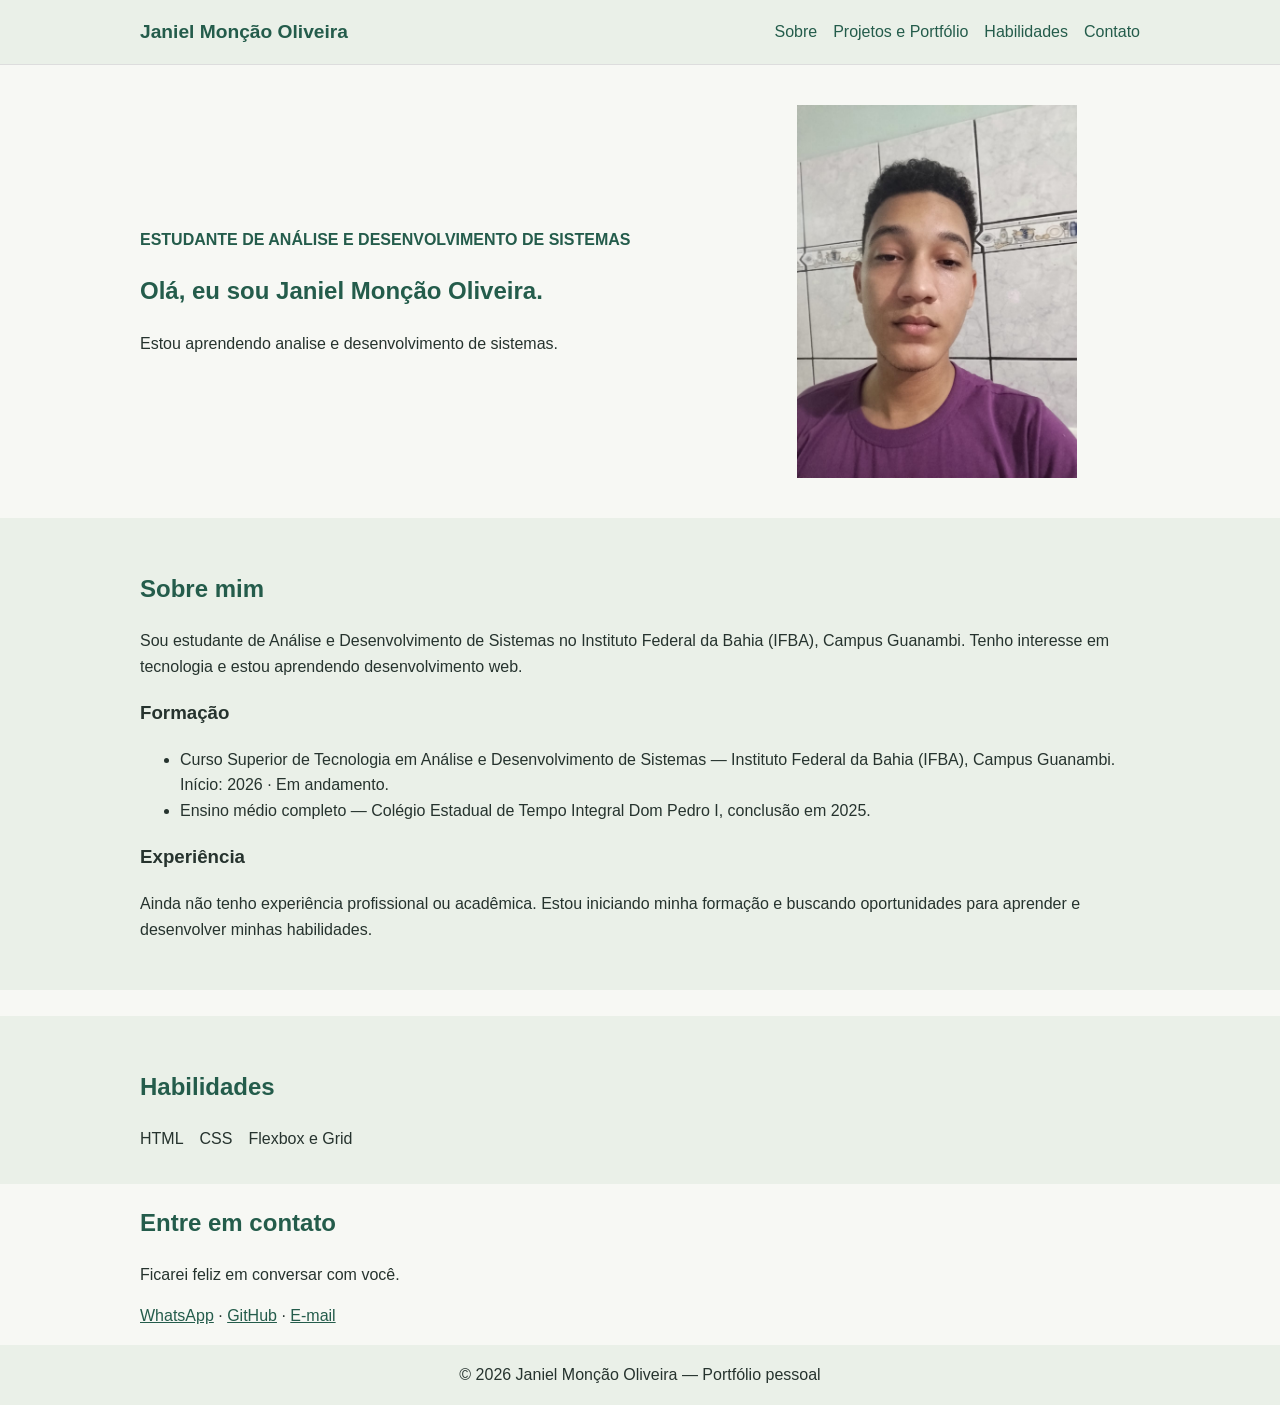
<file: html/index.html>
<!DOCTYPE html>
<html lang="pt-BR">
<head>
    <meta charset="UTF-8">
    <meta name="viewport" content="width=device-width, initial-scale=1.0">
    <meta name="description" content="Portfólio pessoal de Janiel moncao oliveira">
    <title>Portfólio de Janiel</title>
    <link rel="stylesheet" href="../css/style.css">
</head>
<body>
    <header>
        <nav class="largura-pagina-menu" aria-label="Navegação principal">
            <a class="nome-portifolio" href="#inicio">Janiel Monção Oliveira</a>
            <ul>
                <li><a href="#sobre">Sobre</a></li>
                <li><a href="projetos.html">Projetos e Portfólio</a></li>
                <li><a href="#habilidades">Habilidades</a></li>
                <li><a href="#contato">Contato</a></li>
            </ul>
        </nav>
    </header>

    <main>
        <section class="apresentacao-inicial" id="inicio">
            <div>
                <p class="titulo-profissional">ESTUDANTE DE ANÁLISE E DESENVOLVIMENTO DE SISTEMAS</p>
                <h1>Olá, eu sou Janiel Monção Oliveira.</h1>
                <p>Estou aprendendo analise e desenvolvimento de sistemas.</p>
            </div>
            <img class="foto-perfil" src="../assets/img/perfil.jpg" alt="Foto pessoal">
        </section>

        <section class="secao-com-fundo" id="sobre">
            <div class="largura-pagina">
                <h2>Sobre mim</h2>
                <p>Sou estudante de Análise e Desenvolvimento de Sistemas no Instituto Federal da Bahia (IFBA), Campus Guanambi. Tenho interesse em tecnologia e estou aprendendo desenvolvimento web.</p>
                <h3>Formação</h3>
                <ul>
                    <li>Curso Superior de Tecnologia em Análise e Desenvolvimento de Sistemas — Instituto Federal da Bahia (IFBA), Campus Guanambi. Início: 2026 · Em andamento.</li>
                    <li>Ensino médio completo — Colégio Estadual de Tempo Integral Dom Pedro I, conclusão em 2025.</li>
                </ul>
                <h3>Experiência</h3>
                <p>Ainda não tenho experiência profissional ou acadêmica. Estou iniciando minha formação e buscando oportunidades para aprender e desenvolver minhas habilidades.</p>
            </div>
        </section>
<br>
        <section class="fundo" id="habilidades">
            <div class="largura-pagina">
                <h2>Habilidades</h2>
                <ul class="lista-habilidades">
                    <li>HTML</li>
                    <li>CSS</li>
                    <li>Flexbox e Grid</li>
                </ul>
            </div>
        </section>

        <section class="largura-pagina" id="contato">
            <div>
                <h2>Entre em contato</h2>
                <p>Ficarei feliz em conversar com você.</p>
                <p>
                    <a href="https://wa.me/557781138362" target="_blank" rel="noopener noreferrer">WhatsApp</a>
                    · <a href="https://github.com/Janiel-Sancho" target="_blank" rel="noopener noreferrer">GitHub</a>
                    · <a href="https://mail.google.com/mail/?view=cm&amp;to=janiemoncao876%40gmail.com" target="_blank" rel="noopener noreferrer">E-mail</a>
                </p>
            </div>
        </section>
    </main>

    <footer>
        <div class="rodape">
            <p>&copy; 2026 Janiel Monção Oliveira — Portfólio pessoal</p>
        </div>
    </footer>
</body>
</html>
</file>
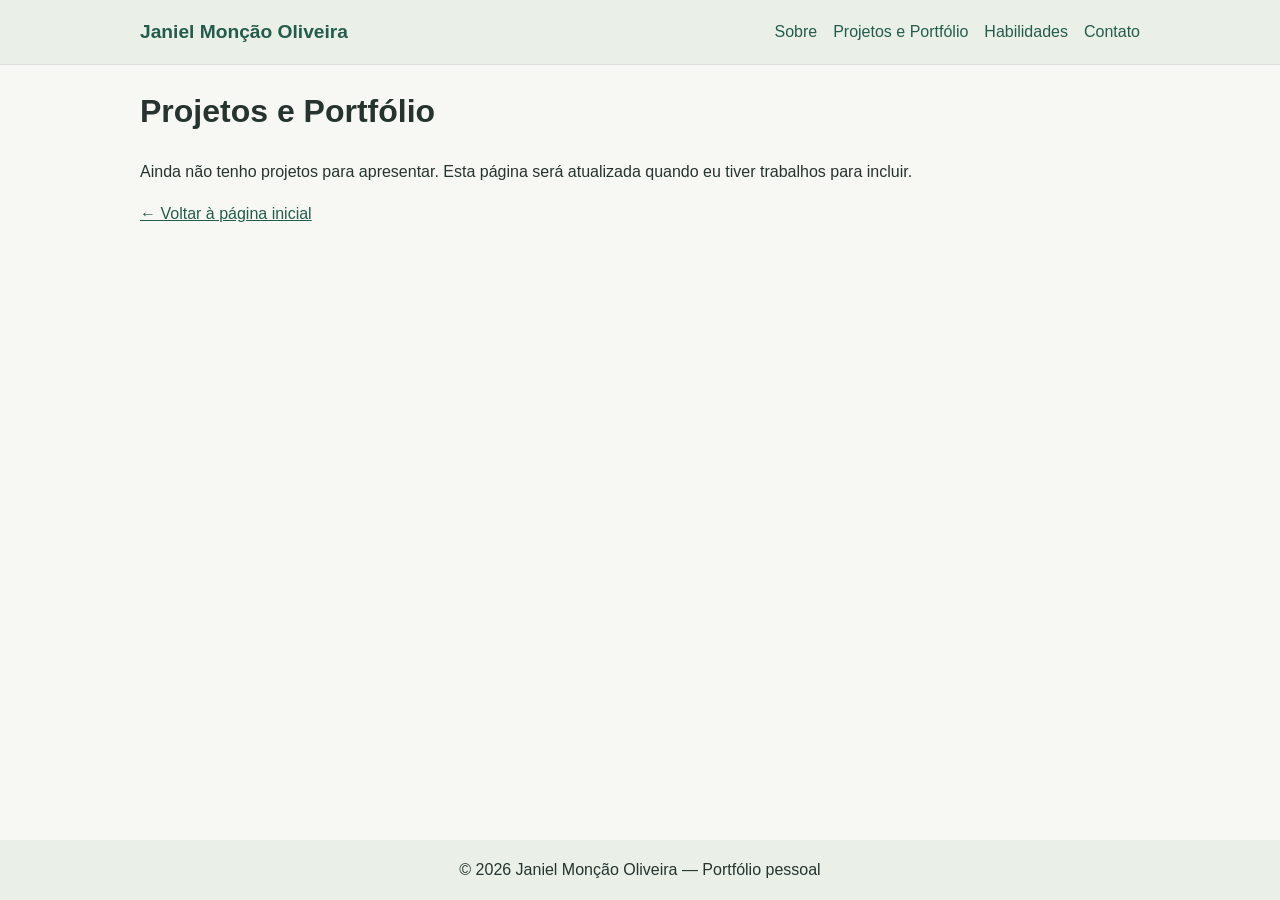
<file: html/projetos.html>
<!DOCTYPE html>
<html lang="pt-BR">
<head>
    <meta charset="UTF-8">
    <meta name="viewport" content="width=device-width, initial-scale=1.0">
    <meta name="description" content="Projetos e portfólio de Janiel Monção Oliveira.">
    <title>Projetos e Portfólio | Janiel</title>
    <link rel="stylesheet" href="../css/style.css">
</head>
<body>
    <header>
        <nav class="largura-pagina-menu" aria-label="Navegação principal">
            <a class="nome-portifolio" href="index.html">Janiel Monção Oliveira</a>
            <ul>
                <li><a href="index.html#sobre">Sobre</a></li>
                <li><a href="projetos.html" aria-current="page">Projetos e Portfólio</a></li>
                <li><a href="index.html#habilidades">Habilidades</a></li>
                <li><a href="index.html#contato">Contato</a></li>
            </ul>
        </nav>
    </header>

    <main class="largura-pagina" id="projetos">
        <h1>Projetos e Portfólio</h1>
        <p>Ainda não tenho projetos para apresentar. Esta página será atualizada quando eu tiver trabalhos para incluir.</p>
        <p><a href="index.html">← Voltar à página inicial</a></p>
    </main>

    <footer>
        <div class="rodape">
            <p>&copy; 2026 Janiel Monção Oliveira — Portfólio pessoal</p>
        </div>
    </footer>
</body>
</html>
</file>
<file: css/style.css>
:root {
    --cor-principal: #245c4b;
    --cor-fundo: #f7f8f4;
    --cor-texto: #26332e;
}

* { box-sizing: border-box; }

body {
    display: flex;
    min-height: 100vh;
    flex-direction: column;
    margin: 0;
    background: var(--cor-fundo);
    color: var(--cor-texto);
    font: 1rem/1.6 Arial, sans-serif;
}

main { flex: 1; }
a { color: var(--cor-principal); }
a:focus-visible { outline: 2px solid var(--cor-principal); }

.largura-pagina,
.largura-pagina-menu,
.apresentacao-inicial,
.rodape {
    width: min(1000px, calc(100% - 32px));
    margin-inline: auto;
}

header, footer { background: #eaf0e8; }
header { border-bottom: 1px solid #ddd; }

.largura-pagina-menu,
.largura-pagina-menu ul,
.lista-habilidades,
.rodape {
    display: flex;
    align-items: center;
    justify-content: space-between;
    gap: 16px;
}

.largura-pagina-menu { min-height: 64px; }
.largura-pagina-menu ul, .lista-habilidades { flex-wrap: wrap; margin: 0; padding: 0; list-style: none; }
.nome-portifolio { font-size: 1.2rem; font-weight: bold; text-decoration: none; }
.largura-pagina-menu a { text-decoration: none; }

.apresentacao-inicial {
    display: grid;
    min-height: 340px;
    grid-template-columns: 1.4fr 1fr;
    align-items: center;
    gap: 24px;
    padding-block: 40px;
    animation: aparecer 0.5s ease-out;
}

.apresentacao-inicial h1, h2 { color: var(--cor-principal); }
.titulo-profissional { color: var(--cor-principal); font-weight: bold; }
.foto-perfil { width: min(100%, 280px); justify-self: center; }
.secao-com-fundo,
.fundo { padding-block: 32px; background: #eaf0e8; }
.secao-com-espacamento { padding-block: 40px; }
.lista-habilidades { justify-content: flex-start; }

.rodape {
    min-height: 60px;
    justify-content: center;
    text-align: center;
}

.rodape p { margin: 0; }

@keyframes aparecer {
    from { opacity: 0; }
    to { opacity: 1; }
}

@media (max-width: 650px) {
    .largura-pagina-menu { align-items: flex-start; flex-direction: column; padding-block: 12px; }
    .apresentacao-inicial { grid-template-columns: 1fr; }
    .foto-perfil { width: min(70%, 240px); }
}
</file>
